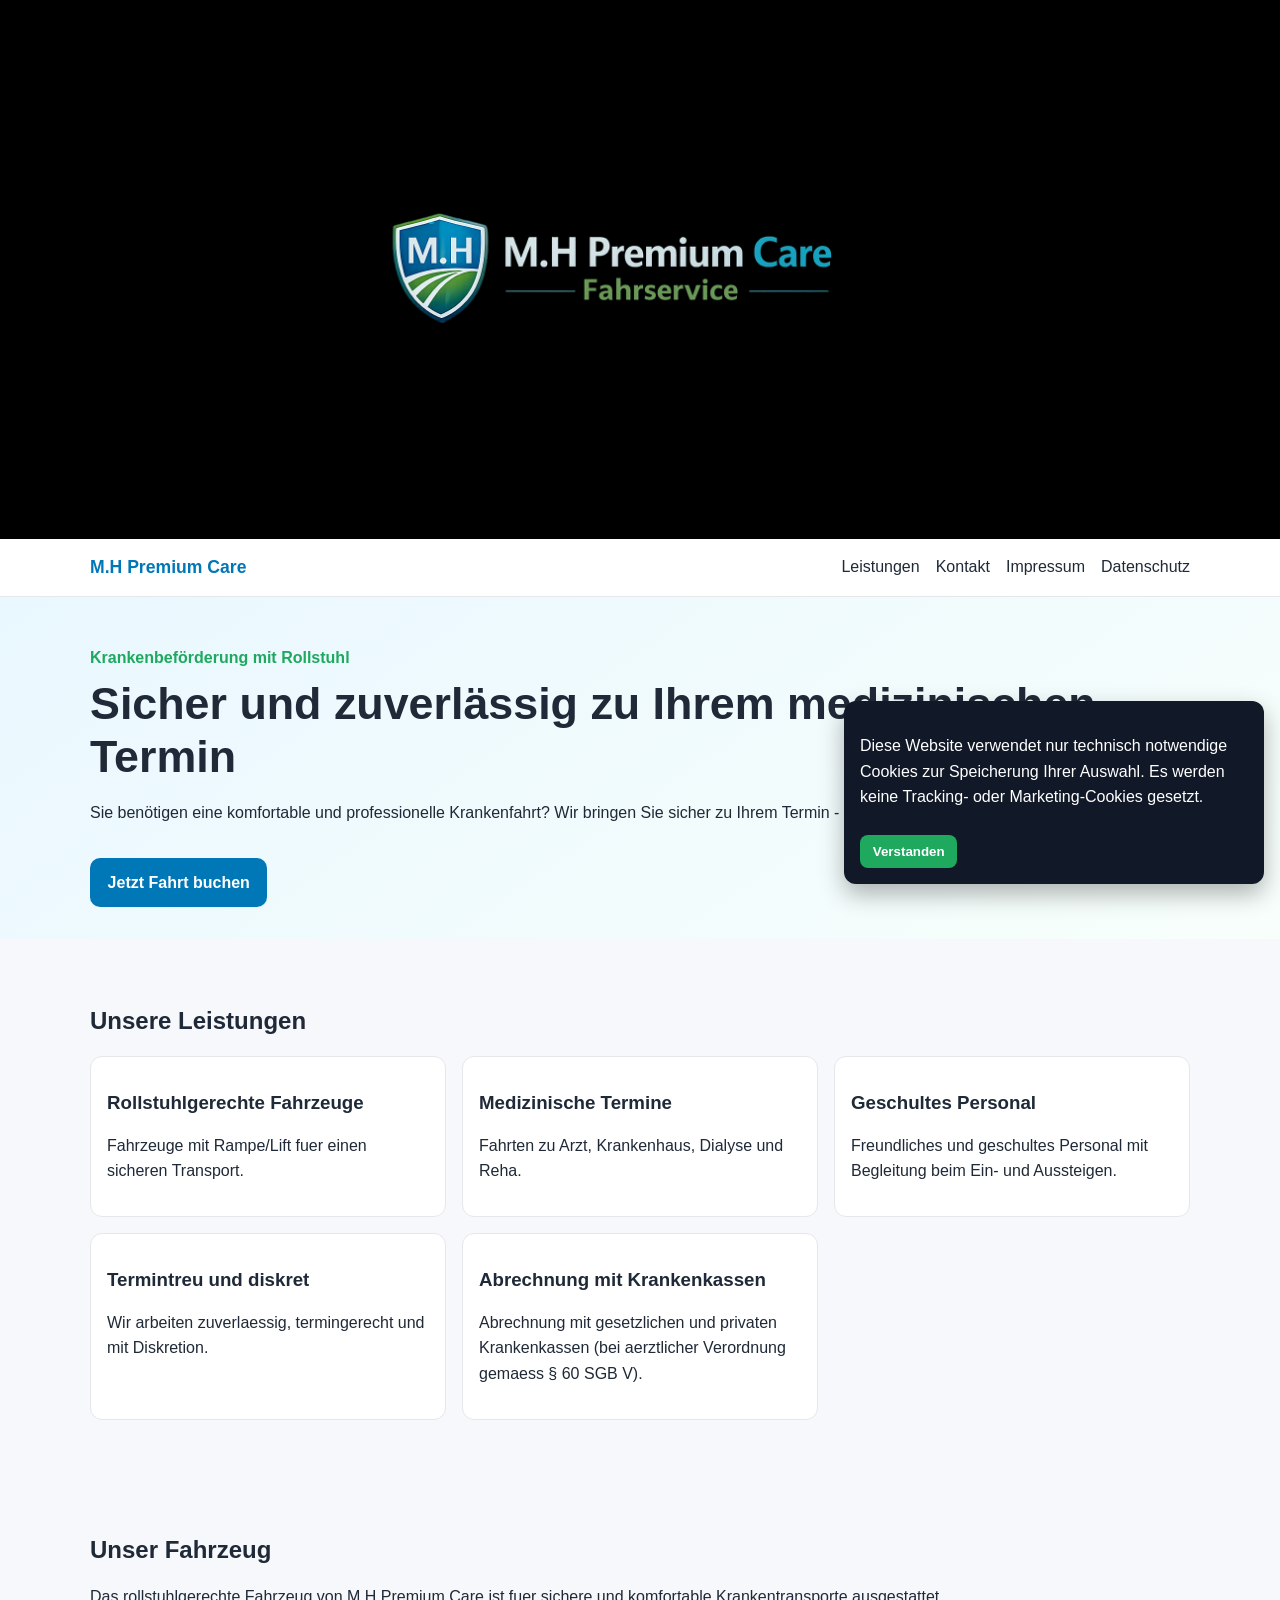
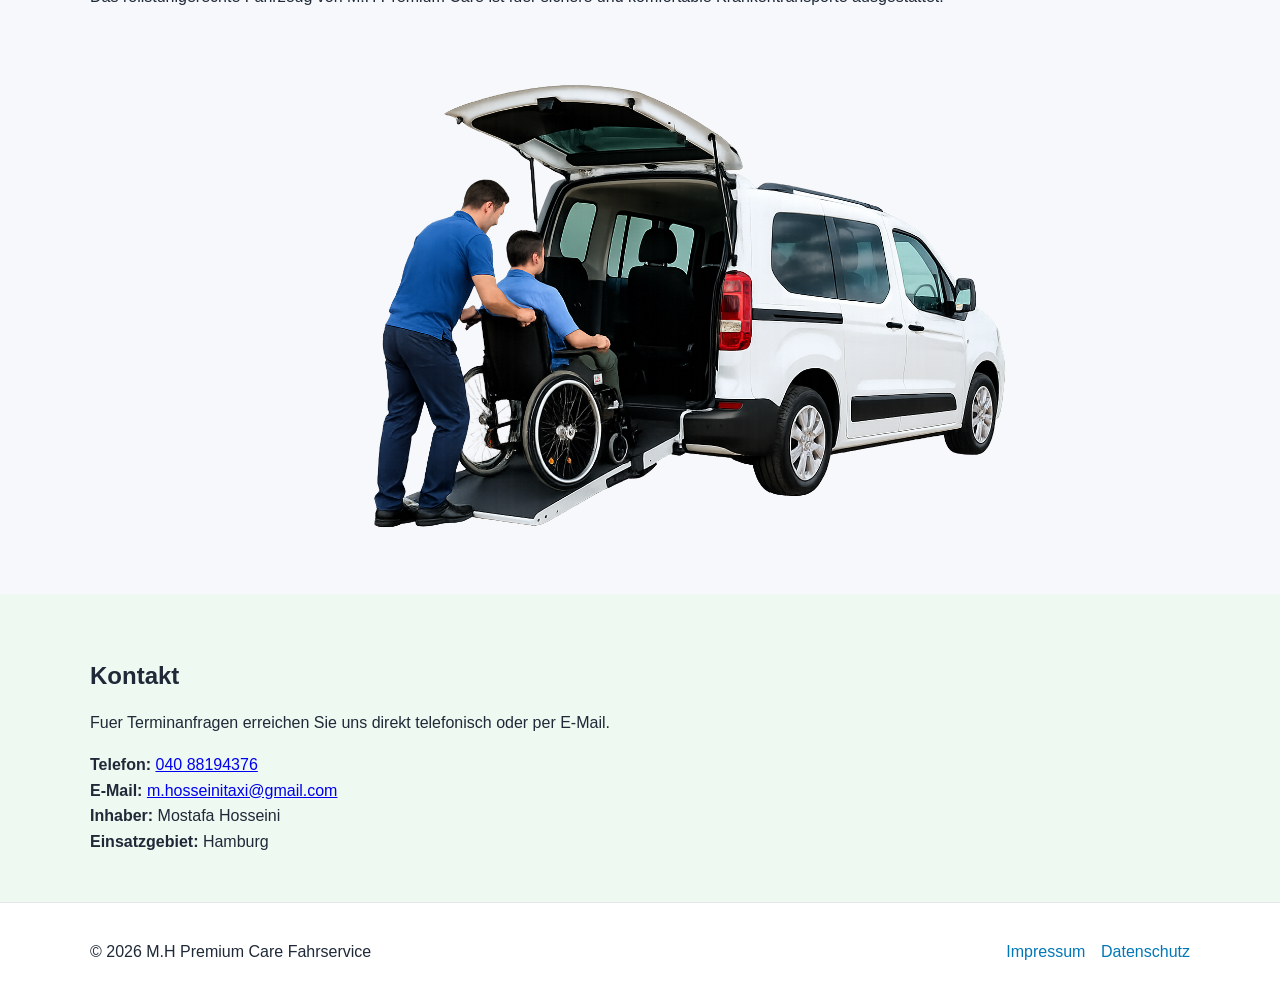
<file: index.html>
<!DOCTYPE html>
<html lang="de">
  <head>
    <meta charset="UTF-8" />
    <meta name="viewport" content="width=device-width, initial-scale=1.0" />
    <meta
      name="description"
      content="M.H Premium Care Fahrservice - Krankenbeförderung mit Rollstuhl, sicher und zuverlässig."
    />
    <title>M.H Premium Care Fahrservice</title>
    <link rel="stylesheet" href="styles.css" />
  </head>
  <body>
    <div class="top-logo-banner">
      <img
        src="assets/logo.png"
        alt="M.H Premium Care Fahrservice Logo"
      />
    </div>

    <header class="site-header">
      <div class="container header-inner">
        <a class="brand" href="index.html">M.H Premium Care</a>
        <nav aria-label="Hauptnavigation">
          <ul class="nav-list">
            <li><a href="#leistungen">Leistungen </a></li>
            <li><a href="#kontakt">Kontakt</a></li>
            <li><a href="impressum.html">Impressum</a></li>
            <li><a href="datenschutz.html">Datenschutz</a></li>
          </ul>
        </nav>
      </div>
    </header>

    <main>
      <section class="hero">
        <div class="container hero-grid">
          <div>
            <p class="eyebrow">Krankenbeförderung mit Rollstuhl</p>
            <h1>Sicher und zuverlässig zu Ihrem medizinischen Termin</h1>
            <p>
              Sie benötigen eine komfortable und professionelle Krankenfahrt?
              Wir bringen Sie sicher zu Ihrem Termin - pünktlich und zuverlässig.
            </p>
            <button
              type="button"
              class="button"
              id="open-booking-modal"
              aria-haspopup="dialog"
            >
              Jetzt Fahrt buchen
            </button>
          </div>
        </div>
      </section>

      <section id="leistungen" class="section">
        <div class="container">
          <h2>Unsere Leistungen</h2>
          <div class="cards">
            <article class="card">
              <h3>Rollstuhlgerechte Fahrzeuge</h3>
              <p>Fahrzeuge mit Rampe/Lift fuer einen sicheren Transport.</p>
            </article>
            <article class="card">
              <h3>Medizinische Termine</h3>
              <p>Fahrten zu Arzt, Krankenhaus, Dialyse und Reha.</p>
            </article>
            <article class="card">
              <h3>Geschultes Personal</h3>
              <p>Freundliches und geschultes Personal mit Begleitung beim Ein- und Aussteigen.</p>
            </article>
            <article class="card">
              <h3>Termintreu und diskret</h3>
              <p>Wir arbeiten zuverlaessig, termingerecht und mit Diskretion.</p>
            </article>
            <article class="card">
              <h3>Abrechnung mit Krankenkassen</h3>
              <p>
                Abrechnung mit gesetzlichen und privaten Krankenkassen (bei aerztlicher
                Verordnung gemaess § 60 SGB V).
              </p>
            </article>
          </div>
        </div>
      </section>

      <section class="section">
        <div class="container">
          <h2>Unser Fahrzeug</h2>
          <p>
            Das rollstuhlgerechte Fahrzeug von M.H Premium Care ist fuer sichere und
            komfortable Krankentransporte ausgestattet.
          </p>
          <figure class="action-photo">
            <img
              src="assets/fahrzeug2.png"
              alt="Rollstuhlgerechtes Fahrzeug von M.H Premium Care"
            />
          </figure>
        </div>
      </section>

      <section id="kontakt" class="section section-accent">
        <div class="container">
          <h2>Kontakt</h2>
          <p>
            Fuer Terminanfragen erreichen Sie uns direkt telefonisch oder per E-Mail.
          </p>
          <ul class="contact-list">
            <li><strong>Telefon:</strong> <a href="tel:+494088194376">040 88194376</a></li>
            <li>
              <strong>E-Mail:</strong>
              <a href="mailto:m.hosseinitaxi@gmail.com">m.hosseinitaxi@gmail.com</a>
            </li>
            <li><strong>Inhaber:</strong> Mostafa Hosseini</li>
            <li><strong>Einsatzgebiet:</strong> Hamburg</li>
          </ul>
        </div>
      </section>
    </main>

    <footer class="site-footer">
      <div class="container footer-inner">
        <p>&copy; <span id="year"></span> M.H Premium Care Fahrservice</p>
        <nav aria-label="Rechtliche Navigation">
          <a href="impressum.html">Impressum</a>
          <a href="datenschutz.html">Datenschutz</a>
        </nav>
      </div>
    </footer>

    <div
      id="booking-modal"
      class="booking-modal"
      role="dialog"
      aria-modal="true"
      aria-labelledby="booking-modal-title"
      hidden
    >
      <div class="booking-modal__backdrop" data-close-booking-modal tabindex="-1"></div>
      <div class="booking-modal__panel">
        <button
          type="button"
          class="booking-modal__close"
          data-close-booking-modal
          aria-label="Schließen"
        >
          ×
        </button>
        <div class="booking-modal__header">
          <h2 id="booking-modal-title">Buchen Sie jetzt Ihre Fahrt</h2>
          <p class="booking-modal__intro">
            Dies ist eine unverbindliche Buchungsanfrage. Wir melden uns mit einem
            Angebot oder Rückfragen bei Ihnen.
          </p>
        </div>
        <div class="booking-modal__grid">
          <aside class="booking-modal__aside" aria-label="Kontakt">
            <div class="booking-modal__avatar" aria-hidden="true">M.H</div>
            <div class="booking-modal__contact-block">
              <span class="booking-modal__icon" aria-hidden="true">📞</span>
              <div>
                <p class="booking-modal__contact-label">Rufen Sie uns an</p>
                <p class="booking-modal__contact-value">
                  <a href="tel:+494088194376">040 88194376</a>
                </p>
              </div>
            </div>
            <div class="booking-modal__contact-block">
              <span class="booking-modal__icon" aria-hidden="true">✉</span>
              <div>
                <p class="booking-modal__contact-label">Schreiben Sie uns eine E-Mail</p>
                <p class="booking-modal__contact-value">
                  <a href="mailto:m.hosseinitaxi@gmail.com">m.hosseinitaxi@gmail.com</a>
                </p>
              </div>
            </div>
            <p class="booking-modal__hours">Montag bis Freitag: 07:30 – 18:00 Uhr</p>
          </aside>
          <form class="booking-form" id="booking-form" novalidate>
            <div class="booking-form__row booking-form__row--2">
              <input type="text" name="name" placeholder="Name" required autocomplete="name" />
              <select name="service" required>
                <option value="" disabled selected>Service auswählen</option>
                <option value="Taxi">Taxi</option>
                <option value="Krankenfahrt">Krankenfahrt</option>
              </select>
            </div>
            <div class="booking-form__row booking-form__row--2">
              <input
                type="email"
                name="email"
                placeholder="E-Mail-Adresse"
                required
                autocomplete="email"
              />
              <input
                type="tel"
                name="phone"
                placeholder="Telefonnummer"
                required
                autocomplete="tel"
              />
            </div>
            <div class="booking-form__row">
              <input type="text" name="datetime" placeholder="Datum und Uhrzeit" required />
            </div>
            <div class="booking-form__row">
              <input
                type="text"
                name="destination"
                placeholder="Genauer Ziel-Ort (Straße, Haus-Nr., PLZ, Ort)"
                required
              />
            </div>
            <div class="booking-form__row">
              <input
                type="text"
                name="origin"
                placeholder="Genauer Start-Ort (Straße, Haus-Nr., PLZ, Ort)"
                required
              />
            </div>
            <div class="booking-form__row">
              <input type="text" name="persons" placeholder="Anzahl Person" required />
            </div>
            <div class="booking-form__row">
              <textarea
                name="message"
                rows="5"
                placeholder="Alle wichtigen Infos für uns (besonderes Gepäck, Rollstuhl, notwendige Abstecher oder Umwege, zeitliche Informationen, …)"
              ></textarea>
            </div>
            <div class="booking-form__actions">
              <button type="submit" class="booking-form__submit">Buchungsanfrage senden</button>
            </div>
          </form>
        </div>
      </div>
    </div>

    <div id="cookie-banner" class="cookie-banner" role="dialog" aria-live="polite" aria-label="Cookie Hinweis">
      <p>
        Diese Website verwendet nur technisch notwendige Cookies zur Speicherung Ihrer
        Auswahl. Es werden keine Tracking- oder Marketing-Cookies gesetzt.
      </p>
      <button id="accept-cookies" type="button">Verstanden</button>
    </div>

    <script src="script.js"></script>
  </body>
</html>
</file>
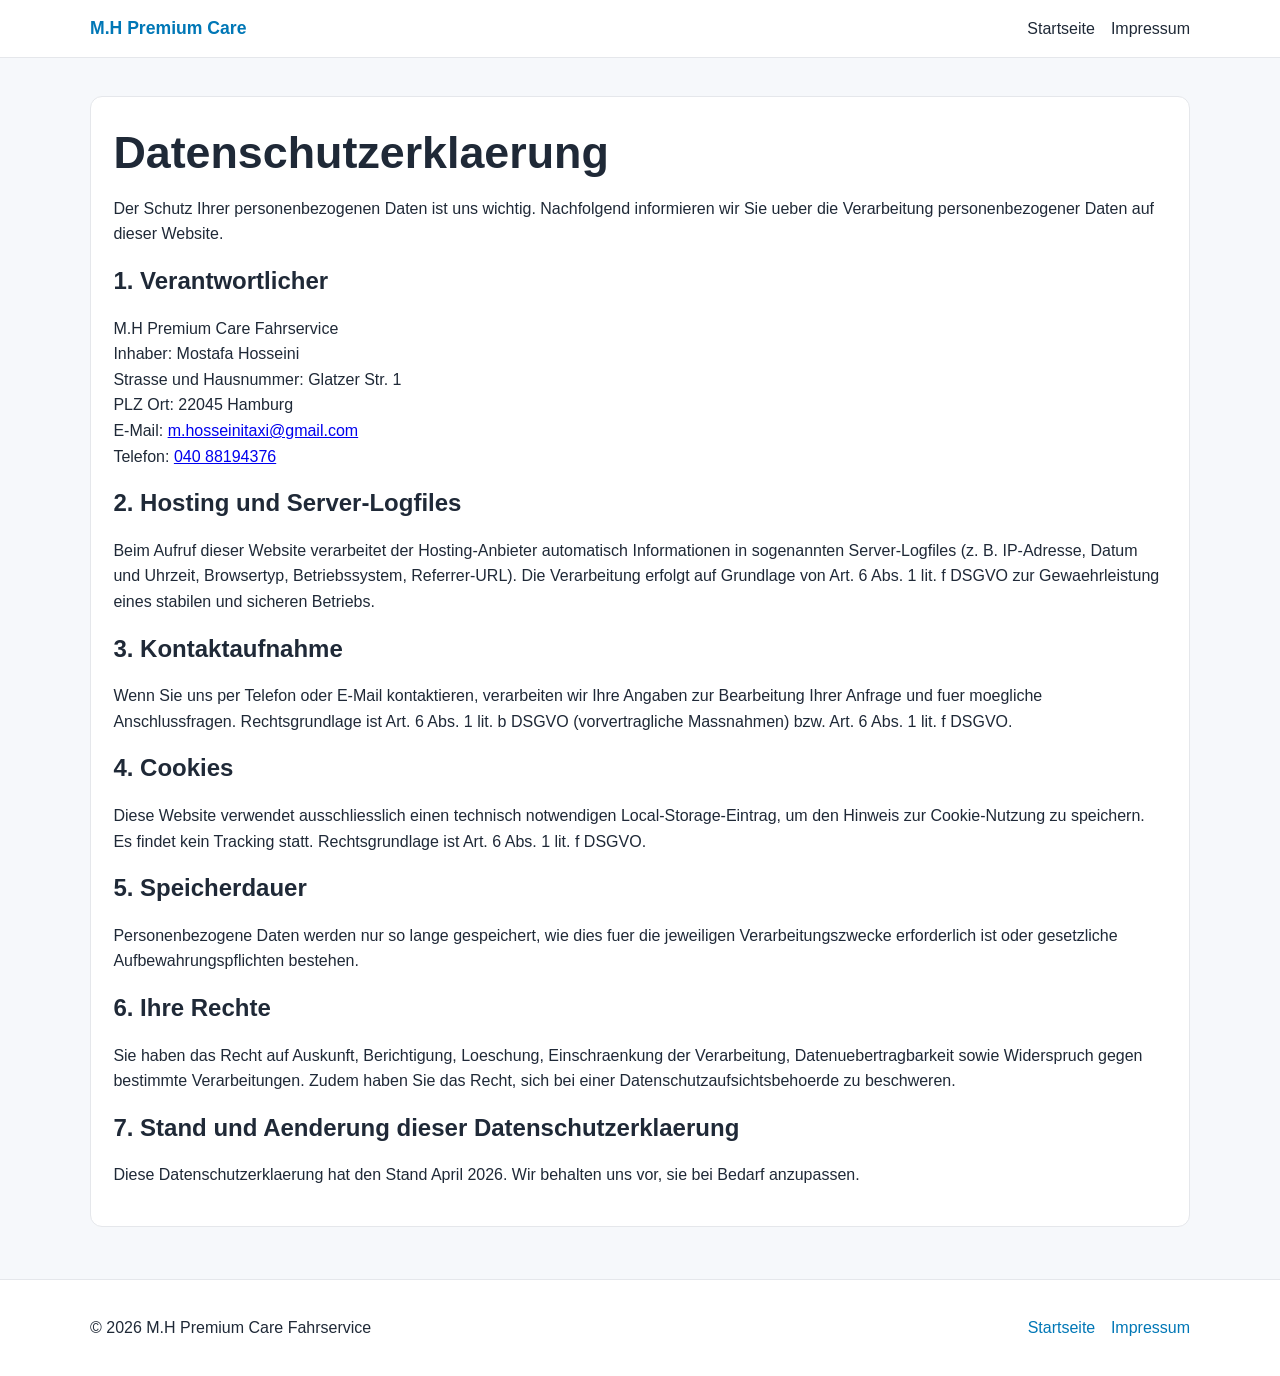
<file: datenschutz.html>
<!DOCTYPE html>
<html lang="de">
  <head>
    <meta charset="UTF-8" />
    <meta name="viewport" content="width=device-width, initial-scale=1.0" />
    <meta name="description" content="Datenschutzerklaerung von M.H Premium Care Fahrservice." />
    <title>Datenschutz | M.H Premium Care</title>
    <link rel="stylesheet" href="styles.css" />
  </head>
  <body>
    <header class="site-header">
      <div class="container header-inner">
        <a class="brand" href="index.html">M.H Premium Care</a>
        <nav aria-label="Hauptnavigation">
          <ul class="nav-list">
            <li><a href="index.html">Startseite</a></li>
            <li><a href="impressum.html">Impressum</a></li>
          </ul>
        </nav>
      </div>
    </header>

    <main class="legal-main">
      <div class="container">
        <article>
          <h1>Datenschutzerklaerung</h1>
          <p>
            Der Schutz Ihrer personenbezogenen Daten ist uns wichtig. Nachfolgend
            informieren wir Sie ueber die Verarbeitung personenbezogener Daten auf dieser Website.
          </p>

          <h2>1. Verantwortlicher</h2>
          <p>
            M.H Premium Care Fahrservice<br />
            Inhaber: Mostafa Hosseini<br />
            Strasse und Hausnummer: Glatzer Str. 1<br />
            PLZ Ort: 22045 Hamburg<br />
            E-Mail: <a href="mailto:m.hosseinitaxi@gmail.com">m.hosseinitaxi@gmail.com</a><br />
            Telefon: <a href="tel:+494088194376">040 88194376</a>
          </p>

          <h2>2. Hosting und Server-Logfiles</h2>
          <p>
            Beim Aufruf dieser Website verarbeitet der Hosting-Anbieter automatisch
            Informationen in sogenannten Server-Logfiles (z. B. IP-Adresse, Datum und Uhrzeit,
            Browsertyp, Betriebssystem, Referrer-URL). Die Verarbeitung erfolgt auf Grundlage
            von Art. 6 Abs. 1 lit. f DSGVO zur Gewaehrleistung eines stabilen und sicheren Betriebs.
          </p>

          <h2>3. Kontaktaufnahme</h2>
          <p>
            Wenn Sie uns per Telefon oder E-Mail kontaktieren, verarbeiten wir Ihre Angaben
            zur Bearbeitung Ihrer Anfrage und fuer moegliche Anschlussfragen.
            Rechtsgrundlage ist Art. 6 Abs. 1 lit. b DSGVO (vorvertragliche Massnahmen)
            bzw. Art. 6 Abs. 1 lit. f DSGVO.
          </p>

          <h2>4. Cookies</h2>
          <p>
            Diese Website verwendet ausschliesslich einen technisch notwendigen Local-Storage-Eintrag,
            um den Hinweis zur Cookie-Nutzung zu speichern. Es findet kein Tracking statt.
            Rechtsgrundlage ist Art. 6 Abs. 1 lit. f DSGVO.
          </p>

          <h2>5. Speicherdauer</h2>
          <p>
            Personenbezogene Daten werden nur so lange gespeichert, wie dies fuer die jeweiligen
            Verarbeitungszwecke erforderlich ist oder gesetzliche Aufbewahrungspflichten bestehen.
          </p>

          <h2>6. Ihre Rechte</h2>
          <p>
            Sie haben das Recht auf Auskunft, Berichtigung, Loeschung, Einschraenkung der Verarbeitung,
            Datenuebertragbarkeit sowie Widerspruch gegen bestimmte Verarbeitungen. Zudem haben Sie das
            Recht, sich bei einer Datenschutzaufsichtsbehoerde zu beschweren.
          </p>

          <h2>7. Stand und Aenderung dieser Datenschutzerklaerung</h2>
          <p>
            Diese Datenschutzerklaerung hat den Stand April 2026. Wir behalten uns vor,
            sie bei Bedarf anzupassen.
          </p>
        </article>
      </div>
    </main>

    <footer class="site-footer">
      <div class="container footer-inner">
        <p>&copy; <span id="year"></span> M.H Premium Care Fahrservice</p>
        <nav aria-label="Rechtliche Navigation">
          <a href="index.html">Startseite</a>
          <a href="impressum.html">Impressum</a>
        </nav>
      </div>
    </footer>

    <script src="script.js"></script>
  </body>
</html>
</file>
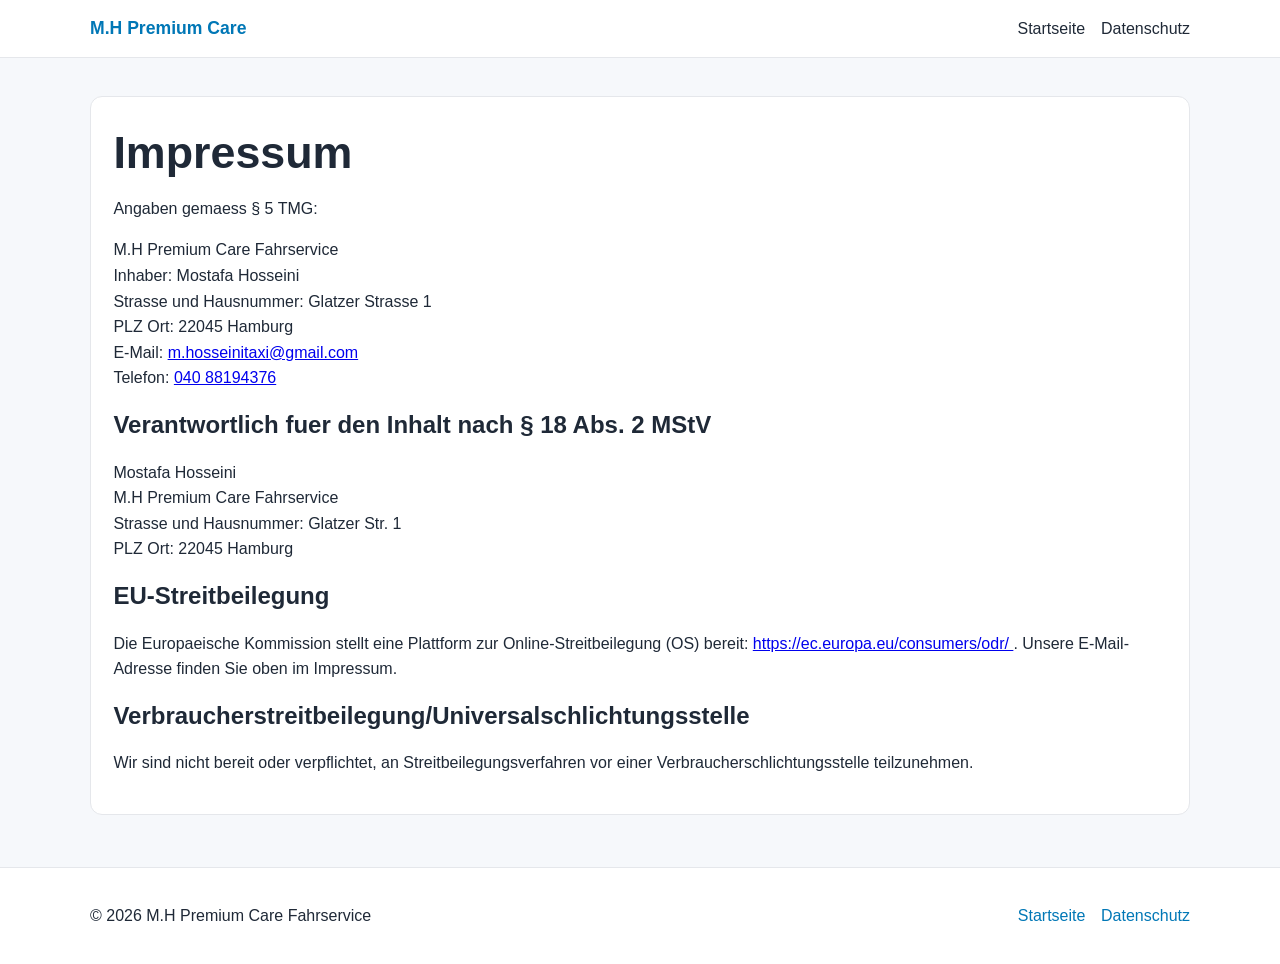
<file: impressum.html>
<!DOCTYPE html>
<html lang="de">
  <head>
    <meta charset="UTF-8" />
    <meta name="viewport" content="width=device-width, initial-scale=1.0" />
    <meta name="description" content="Impressum von M.H Premium Care Fahrservice." />
    <title>Impressum | M.H Premium Care</title>
    <link rel="stylesheet" href="styles.css" />
  </head>
  <body>
    <header class="site-header">
      <div class="container header-inner">
        <a class="brand" href="index.html">M.H Premium Care</a>
        <nav aria-label="Hauptnavigation">
          <ul class="nav-list">
            <li><a href="index.html">Startseite</a></li>
            <li><a href="datenschutz.html">Datenschutz</a></li>
          </ul>
        </nav>
      </div>
    </header>

    <main class="legal-main">
      <div class="container">
        <article>
          <h1>Impressum</h1>
          <p>Angaben gemaess § 5 TMG:</p>
          <p>
            M.H Premium Care Fahrservice<br />
            Inhaber: Mostafa Hosseini<br />
            Strasse und Hausnummer: Glatzer Strasse 1<br />
            PLZ Ort: 22045 Hamburg<br />
            E-Mail: <a href="mailto:m.hosseinitaxi@gmail.com">m.hosseinitaxi@gmail.com</a><br />
            Telefon: <a href="tel:+494088194376">040 88194376</a>
          </p>

          <h2>Verantwortlich fuer den Inhalt nach § 18 Abs. 2 MStV</h2>
          <p>
            Mostafa Hosseini<br />
            M.H Premium Care Fahrservice<br />
            Strasse und Hausnummer: Glatzer Str. 1<br />
            PLZ Ort: 22045 Hamburg
          </p>

          <h2>EU-Streitbeilegung</h2>
          <p>
            Die Europaeische Kommission stellt eine Plattform zur Online-Streitbeilegung (OS) bereit:
            <a href="https://ec.europa.eu/consumers/odr/" target="_blank" rel="noopener noreferrer">
              https://ec.europa.eu/consumers/odr/
            </a>.
            Unsere E-Mail-Adresse finden Sie oben im Impressum.
          </p>

          <h2>Verbraucherstreitbeilegung/Universalschlichtungsstelle</h2>
          <p>
            Wir sind nicht bereit oder verpflichtet, an Streitbeilegungsverfahren vor
            einer Verbraucherschlichtungsstelle teilzunehmen.
          </p>
        </article>
      </div>
    </main>

    <footer class="site-footer">
      <div class="container footer-inner">
        <p>&copy; <span id="year"></span> M.H Premium Care Fahrservice</p>
        <nav aria-label="Rechtliche Navigation">
          <a href="index.html">Startseite</a>
          <a href="datenschutz.html">Datenschutz</a>
        </nav>
      </div>
    </footer>

    <script src="script.js"></script>
  </body>
</html>
</file>
<file: styles.css>
:root {
  --primary: #0077b6;
  --primary-dark: #005f8f;
  --accent: #1ea95f;
  --text: #1f2937;
  --muted: #4b5563;
  --bg: #f6f8fb;
  --white: #ffffff;
}

* {
  box-sizing: border-box;
}

body {
  margin: 0;
  font-family: "Segoe UI", Arial, sans-serif;
  color: var(--text);
  background: var(--bg);
  line-height: 1.6;
}

.container {
  width: min(1100px, 92%);
  margin: 0 auto;
}

.top-logo-banner {
  background: #000;
  padding: 1rem 0;
  display: flex;
  justify-content: center;
}

.top-logo-banner img {
  width: min(760px, 92vw);
  height: auto;
  display: block;
}

.site-header {
  background: var(--white);
  border-bottom: 1px solid #e5e7eb;
  position: sticky;
  top: 0;
  z-index: 20;
}

.header-inner {
  display: flex;
  justify-content: space-between;
  align-items: center;
  gap: 1rem;
  padding: 0.9rem 0;
}

.brand {
  font-size: 1.1rem;
  font-weight: 700;
  color: var(--primary);
  text-decoration: none;
}

.nav-list {
  display: flex;
  gap: 1rem;
  list-style: none;
  margin: 0;
  padding: 0;
}

.nav-list a {
  color: var(--text);
  text-decoration: none;
  font-weight: 500;
}

.hero {
  padding: 3rem 0 2rem;
  background: linear-gradient(145deg, #e9f7ff, #f8fffb);
}

.hero-grid {
  display: grid;
  grid-template-columns: 1fr;
  gap: 2rem;
  align-items: center;
}

.eyebrow {
  color: var(--accent);
  font-weight: 700;
  margin: 0;
}

h1,
h2,
h3 {
  line-height: 1.2;
}

h1 {
  margin: 0.4rem 0 1rem;
  font-size: clamp(1.7rem, 4vw, 2.8rem);
}

.button {
  display: inline-block;
  margin-top: 1rem;
  padding: 0.75rem 1.1rem;
  background: var(--primary);
  color: #fff;
  text-decoration: none;
  border-radius: 10px;
  font-weight: 600;
}

.button:hover {
  background: var(--primary-dark);
}

button.button {
  border: none;
  cursor: pointer;
  font: inherit;
  font-weight: 600;
}

.booking-modal {
  position: fixed;
  inset: 0;
  z-index: 100;
  display: flex;
  align-items: flex-start;
  justify-content: center;
  padding: 1.25rem;
  overflow-y: auto;
}

.booking-modal[hidden] {
  display: none;
}

.booking-modal__backdrop {
  position: fixed;
  inset: 0;
  background: rgb(15 23 42 / 0.55);
  cursor: pointer;
}

.booking-modal__panel {
  position: relative;
  width: min(960px, 100%);
  margin: auto;
  background: var(--white);
  border-radius: 16px;
  box-shadow: 0 24px 48px rgb(0 0 0 / 0.18);
  padding: clamp(1.25rem, 3vw, 2rem);
  z-index: 1;
}

.booking-modal__close {
  position: absolute;
  top: 0.75rem;
  right: 0.75rem;
  width: 2.5rem;
  height: 2.5rem;
  border: 0;
  border-radius: 10px;
  background: #f3f4f6;
  color: var(--text);
  font-size: 1.5rem;
  line-height: 1;
  cursor: pointer;
  display: flex;
  align-items: center;
  justify-content: center;
}

.booking-modal__close:hover {
  background: #e5e7eb;
}

.booking-modal__header {
  text-align: center;
  max-width: 36rem;
  margin: 0 auto 1.75rem;
  padding-right: 2rem;
}

.booking-modal__header h2 {
  margin: 0 0 0.65rem;
  font-size: clamp(1.35rem, 3vw, 1.85rem);
  color: #111827;
}

.booking-modal__intro {
  margin: 0;
  font-size: 0.95rem;
  color: var(--muted);
}

.booking-modal__grid {
  display: grid;
  grid-template-columns: minmax(200px, 260px) 1fr;
  gap: clamp(1.5rem, 4vw, 2.75rem);
  align-items: start;
}

.booking-modal__aside {
  display: flex;
  flex-direction: column;
  gap: 1.25rem;
}

.booking-modal__avatar {
  width: 120px;
  height: 120px;
  border-radius: 50%;
  background: linear-gradient(145deg, #e0f2fe, #d1fae5);
  color: var(--primary-dark);
  font-weight: 700;
  font-size: 1.35rem;
  display: flex;
  align-items: center;
  justify-content: center;
  margin: 0 auto;
  flex-shrink: 0;
}

.booking-modal__contact-block {
  display: flex;
  gap: 0.65rem;
  align-items: flex-start;
}

.booking-modal__icon {
  font-size: 1.1rem;
  line-height: 1.4;
  flex-shrink: 0;
}

.booking-modal__contact-label {
  margin: 0;
  font-size: 0.88rem;
  color: var(--muted);
}

.booking-modal__contact-value {
  margin: 0.15rem 0 0;
  font-weight: 700;
  font-size: 1rem;
}

.booking-modal__contact-value a {
  color: var(--text);
  text-decoration: none;
}

.booking-modal__contact-value a:hover {
  color: var(--primary);
  text-decoration: underline;
}

.booking-modal__hours {
  margin: 0.5rem 0 0;
  font-size: 0.85rem;
  color: var(--muted);
  text-align: center;
}

.booking-form {
  display: flex;
  flex-direction: column;
  gap: 0.85rem;
}

.booking-form__row--2 {
  display: grid;
  grid-template-columns: 1fr 1fr;
  gap: 0.85rem;
}

.booking-form input,
.booking-form select,
.booking-form textarea {
  width: 100%;
  padding: 0.75rem 0.9rem;
  border: 1px solid #e5e7eb;
  border-radius: 10px;
  background: #f3f4f6;
  font: inherit;
  color: var(--text);
}

.booking-form input::placeholder,
.booking-form textarea::placeholder {
  color: #6b7280;
}

.booking-form select {
  color: #374151;
  cursor: pointer;
}

.booking-form textarea {
  resize: vertical;
  min-height: 7rem;
}

.booking-form__actions {
  display: flex;
  justify-content: flex-end;
  margin-top: 0.35rem;
}

.booking-form__submit {
  padding: 0.75rem 1.25rem;
  background: #0f2942;
  color: #fff;
  border: none;
  border-radius: 10px;
  font: inherit;
  font-weight: 600;
  cursor: pointer;
}

.booking-form__submit:hover {
  background: #0a1f33;
}

@media (max-width: 720px) {
  .booking-modal__grid {
    grid-template-columns: 1fr;
  }

  .booking-modal__hours {
    text-align: left;
  }

  .booking-modal__avatar {
    margin: 0;
  }

  .booking-form__row--2 {
    grid-template-columns: 1fr;
  }

  .booking-form__actions {
    justify-content: stretch;
  }

  .booking-form__submit {
    width: 100%;
  }
}

.section {
  padding: 3rem 0;
}

.section-accent {
  background: #eef9f2;
}

.cards {
  display: grid;
  grid-template-columns: repeat(3, minmax(220px, 1fr));
  gap: 1rem;
}

.card {
  background: var(--white);
  padding: 1rem;
  border-radius: 12px;
  border: 1px solid #e5e7eb;
}

.contact-list {
  list-style: none;
  padding: 0;
  margin: 1rem 0 0;
}

.action-photo {
  margin: 1rem 0 0;
}

.action-photo img {
  width: 100%;
  height: auto;
  max-height: 520px;
  object-fit: contain;
  object-position: center;
  border-radius: 14px;
  border: 0;
  background: transparent;
  box-shadow: none;
  display: block;
  margin-inline: auto;
}

.site-footer {
  border-top: 1px solid #e5e7eb;
  background: var(--white);
}

.footer-inner {
  display: flex;
  justify-content: space-between;
  gap: 1rem;
  align-items: center;
  padding: 1.2rem 0;
  flex-wrap: wrap;
}

.footer-inner a {
  margin-left: 0.7rem;
  color: var(--primary);
  text-decoration: none;
}

.legal-main {
  padding: 2.4rem 0 3.2rem;
}

.legal-main article {
  background: var(--white);
  border: 1px solid #e5e7eb;
  border-radius: 12px;
  padding: 1.4rem;
}

.cookie-banner {
  position: fixed;
  right: 1rem;
  bottom: 1rem;
  width: min(420px, 92vw);
  background: #111827;
  color: #fff;
  padding: 1rem;
  border-radius: 12px;
  box-shadow: 0 10px 24px rgb(0 0 0 / 0.3);
}

.cookie-banner button {
  border: 0;
  margin-top: 0.6rem;
  padding: 0.55rem 0.8rem;
  background: var(--accent);
  color: #fff;
  border-radius: 8px;
  cursor: pointer;
  font-weight: 700;
}

.cookie-banner.is-hidden {
  display: none;
}

a:focus,
button:focus {
  outline: 3px solid #a7f3d0;
  outline-offset: 3px;
}

@media (max-width: 900px) {
  .cards {
    grid-template-columns: repeat(2, minmax(220px, 1fr));
  }
}

@media (max-width: 680px) {
  .nav-list {
    flex-wrap: wrap;
    justify-content: flex-end;
  }

  .cards {
    grid-template-columns: 1fr;
  }
}
</file>
